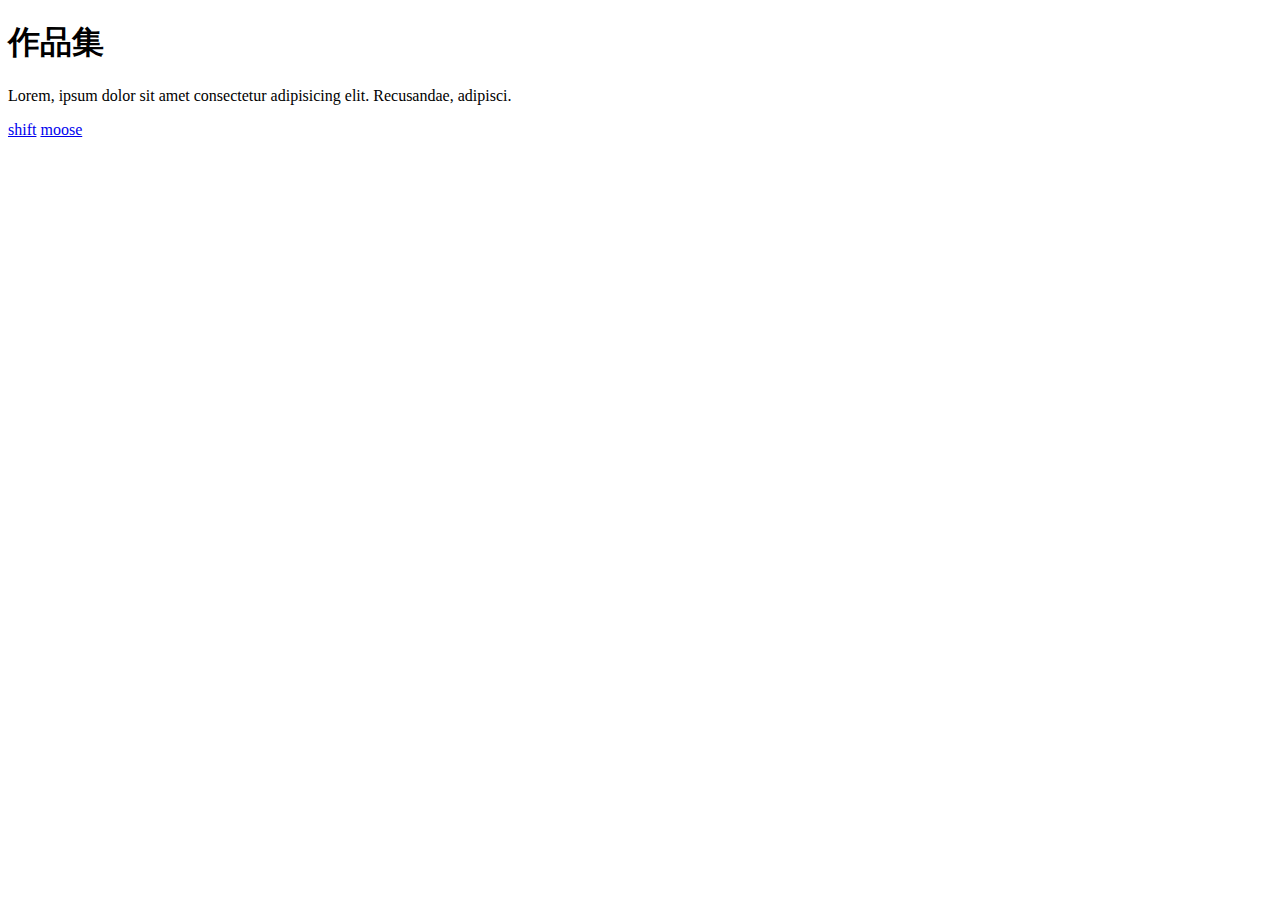
<file: index.html>
<!DOCTYPE html>
<html lang="en">
<head>
    <meta charset="UTF-8">
    <meta name="viewport" content="width=device-width, initial-scale=1.0">
    <meta http-equiv="X-UA-Compatible" content="ie=edge">
    <title>whitepoppies</title>

</head>
<body>
    <h1>作品集</h1>
    <p>
        Lorem, ipsum dolor sit amet consectetur adipisicing elit. Recusandae, adipisci.
    </p>
    <a href="HOMEWORK/1/homework.html">shift</a>
    <a href="HOMEWORK/2/homework2.html">moose</a>
</body>
</html>
</file>
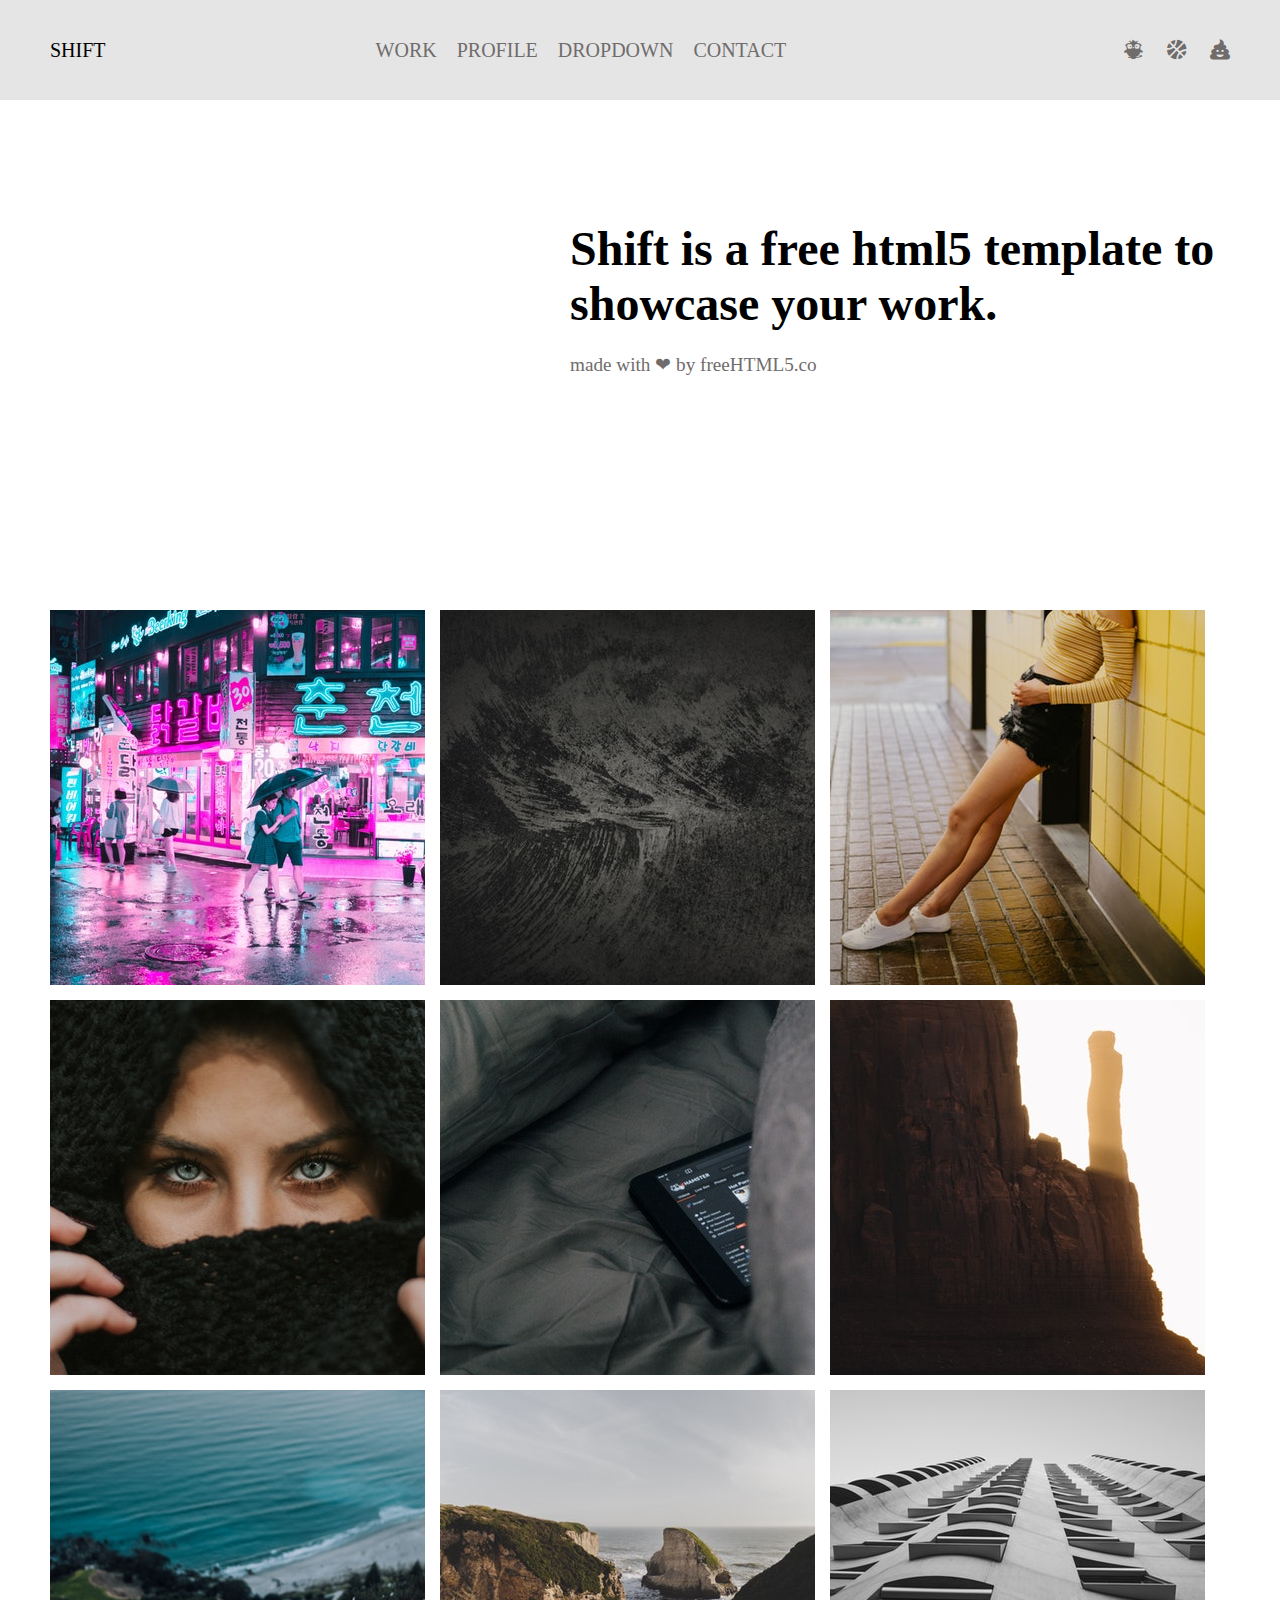
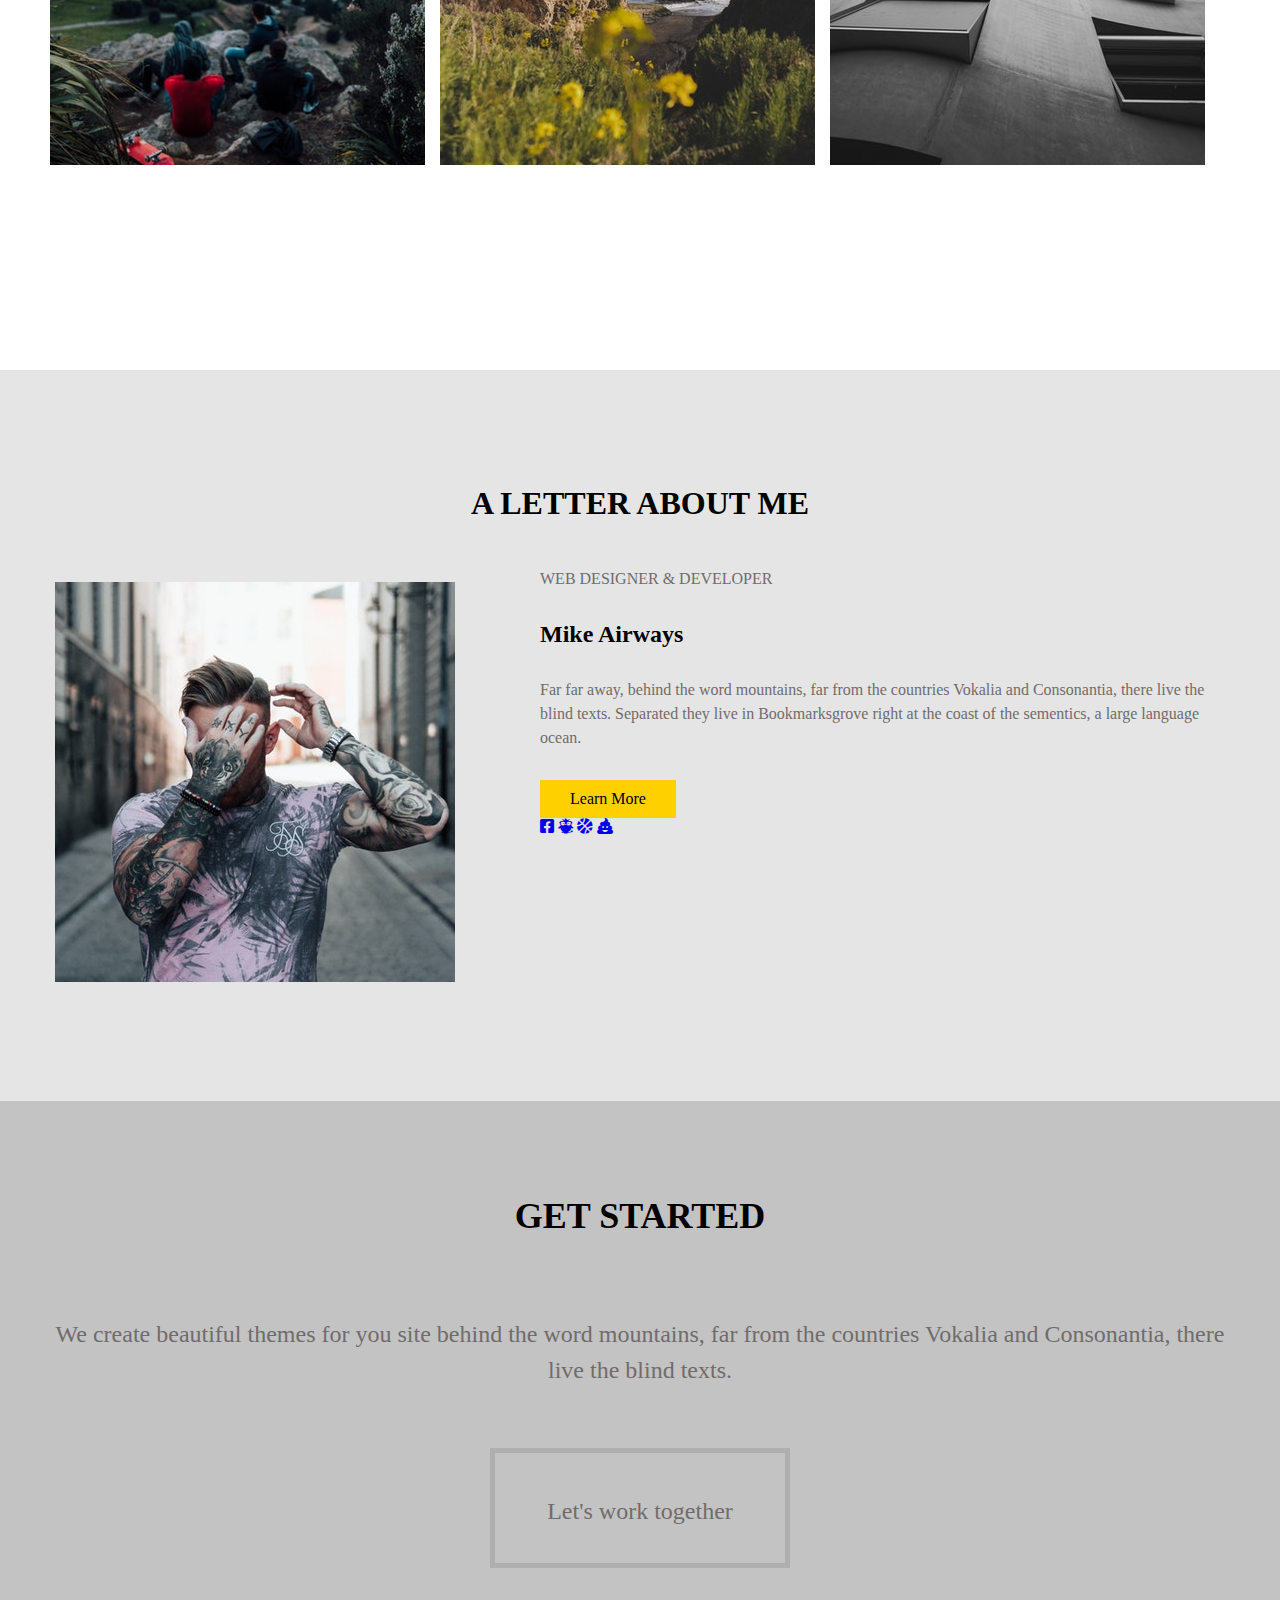
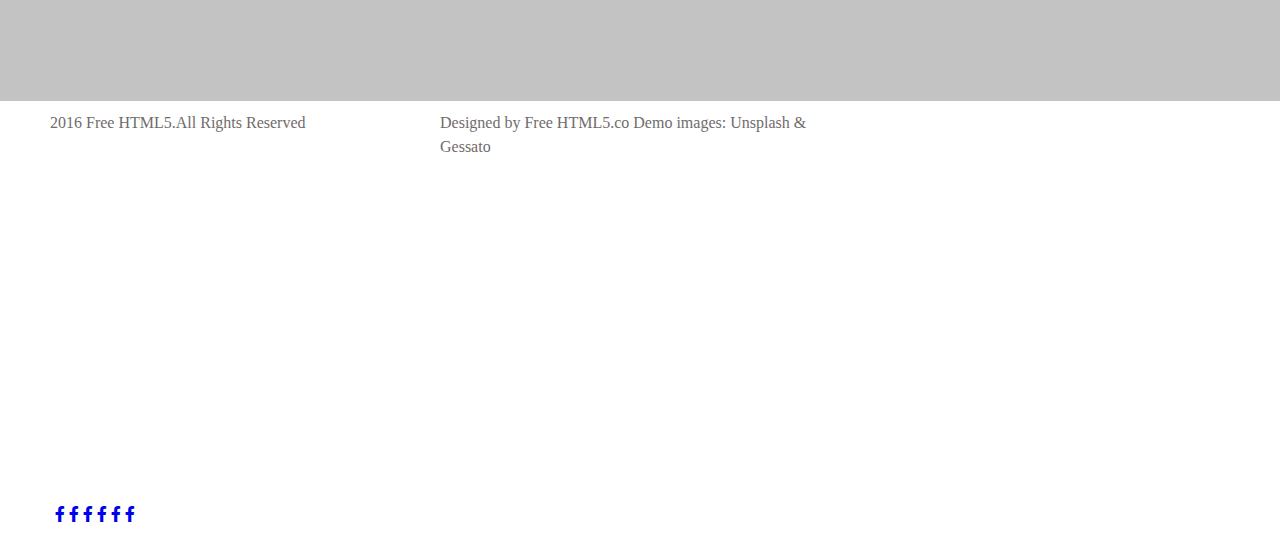
<file: HOMEWORK/1/homework.html>
<!DOCTYPE html>
<html lang="en">
<head>
    <meta charset="UTF-8">
    <meta name="viewport" content="width=device-width, initial-scale=1.0">
    <meta http-equiv="X-UA-Compatible" content="ie=edge">
    <title>Homework</title>
    <link href="https://fonts.googleapis.com/css?family=Shrikhand" rel="stylesheet">
    <link rel="stylesheet" href="css/desktop.css">
    <link rel="stylesheet" href="https://use.fontawesome.com/releases/v5.1.1/css/all.css">
</head>
<body>
    <nav class="full-width">
        <div class="fixed-width">
            <div class="logo">
                <a href="#" >SHIFT</a>
            </div>
            <div class="menu">
                <ul>
                    <li><a href="#">WORK</a></li>
                    <li><a href="#">PROFILE</a></li>
                    <li><a href="#">DROPDOWN</a></li>
                    <li><a href="#">CONTACT</a></li>
                </ul>
            </div>
            <div class="search">
                <ul>
                    <li>
                        <a href="#"><i class="fab fa-earlybirds"></i></a>
                        <a href="#"><i class="fas fa-basketball-ball"></i></a>
                        <a href="#"><i class="fas fa-poo"></i></a>
                    </li>
                </ul>
                </div>
            </div>
        </div>
    </nav>
    <header class="full-width">
        <div class="fixed-width">
            <div class="clearfix" style="float: right; text-align: left;">
                <h1>Shift is a free html5 template to showcase your work.</h1>
                <P>made with ❤ by freeHTML5.co </P>
            </div>
        </div>
    </header>
    <div id="picture" class="full-width">
        <div class="fixed-width clearfix">
        <div class="col-4">
            <img src="images/1.jpg" alt="">   
        </div>
        <div class="col-4">
            <img src="images/2.jpg" alt="">
        </div>
        <div class="col-4">
            <img src="images/3.jpg" alt="">
        </div>
        <div class="col-4">
            <img src="images/4.jpg" alt="">
        </div>
        <div class="col-4">
            <img src="images/5.jpg" alt="">
        </div>
        <div class="col-4">
            <img src="images/6.jpg" alt="">
        </div>
        <div class="col-4">
            <img src="images/7.jpg" alt="">
        </div>
        <div class="col-4">
            <img src="images/9.jpg" alt="">
        </div>
        <div class="col-4">
            <img src="images/10.jpg" alt="">
        </div>
    </div>
    <div id="letter" class="full-width">
            <div class="fixed-width clearfix">
                <div class="col-12">
                <h2>A LETTER ABOUT ME</h2>
            </div>
                <div class="col-5">
                    <img src="images/8.jpg" alt="">
                </div> 
                    <P>WEB DESIGNER & DEVELOPER</P>
                    <h3>
                        Mike Airways
                    </h3>
                <p>
                    Far far away, behind the word mountains, far from the countries Vokalia and Consonantia, there live the blind texts. Separated they live in Bookmarksgrove right at the coast of the sementics, a large language ocean.
                </p>
                    <a href="#" class="btn">Learn More</a>
                <div>
                    <a href="#"><i class="fab fa-facebook-square"></i></a>
                    <a href="#"><i class="fab fa-earlybirds"></i></a>
                    <a href="#"><i class="fas fa-basketball-ball"></i></a>
                    <a href="#"><i class="fas fa-poo"></i></a>
                </div>
            </div>
    </div>
    <div id="message" class="full-width">
        <div class="fixed-width">
            <div class="col-12">    
                <h2>
                    GET STARTED
                </h2>
                <div>
                    <p>
                        We create beautiful themes for you site behind the word mountains, far from the countries Vokalia and Consonantia, there live the blind texts.
                    </p>
                </div> 
                <div class="box">
                    <p>
                        Let's work together
                    </p>
                </div>
            </div>
        </div>
    </div>
    <div id="copyright" class="full-width">
        <div class="fixed-width clearfix">
            <div class="col-4">
                <p>
                    2016 Free HTML5.All Rights Reserved
                </p>
            </div>
            <div class="col-4">
                <p>
                    Designed by Free HTML5.co Demo images: Unsplash & Gessato 
                </p>
            </div>
            <div class="col-8">
                <a href="#"><i class="fab fa-facebook-f"></i></a>
                <a href="#"><i class="fab fa-facebook-f"></i></a>
                <a href="#"><i class="fab fa-facebook-f"></i></a>
                <a href="#"><i class="fab fa-facebook-f"></i></a>
                <a href="#"><i class="fab fa-facebook-f"></i></a>
                <a href="#"><i class="fab fa-facebook-f"></i></a>
            </div>
        </div>   
    </div>
</body>
</html>
</file>
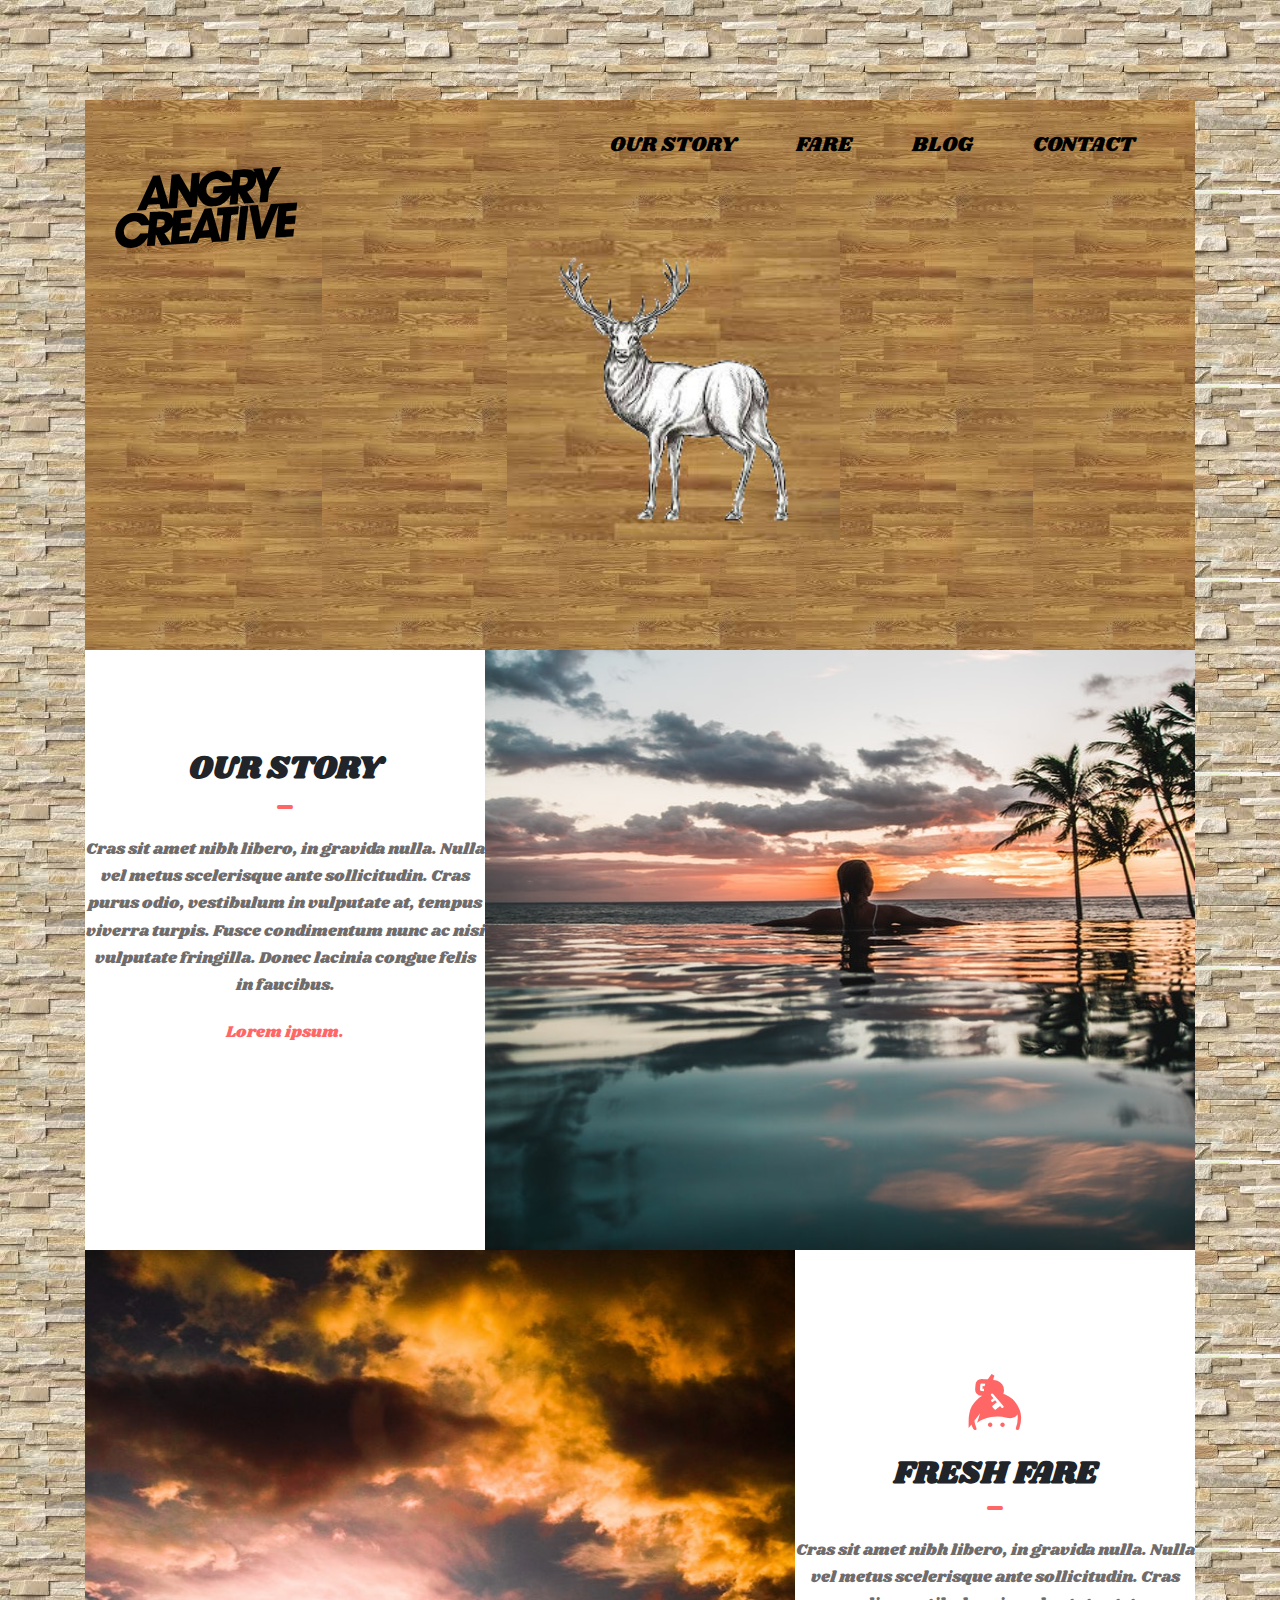
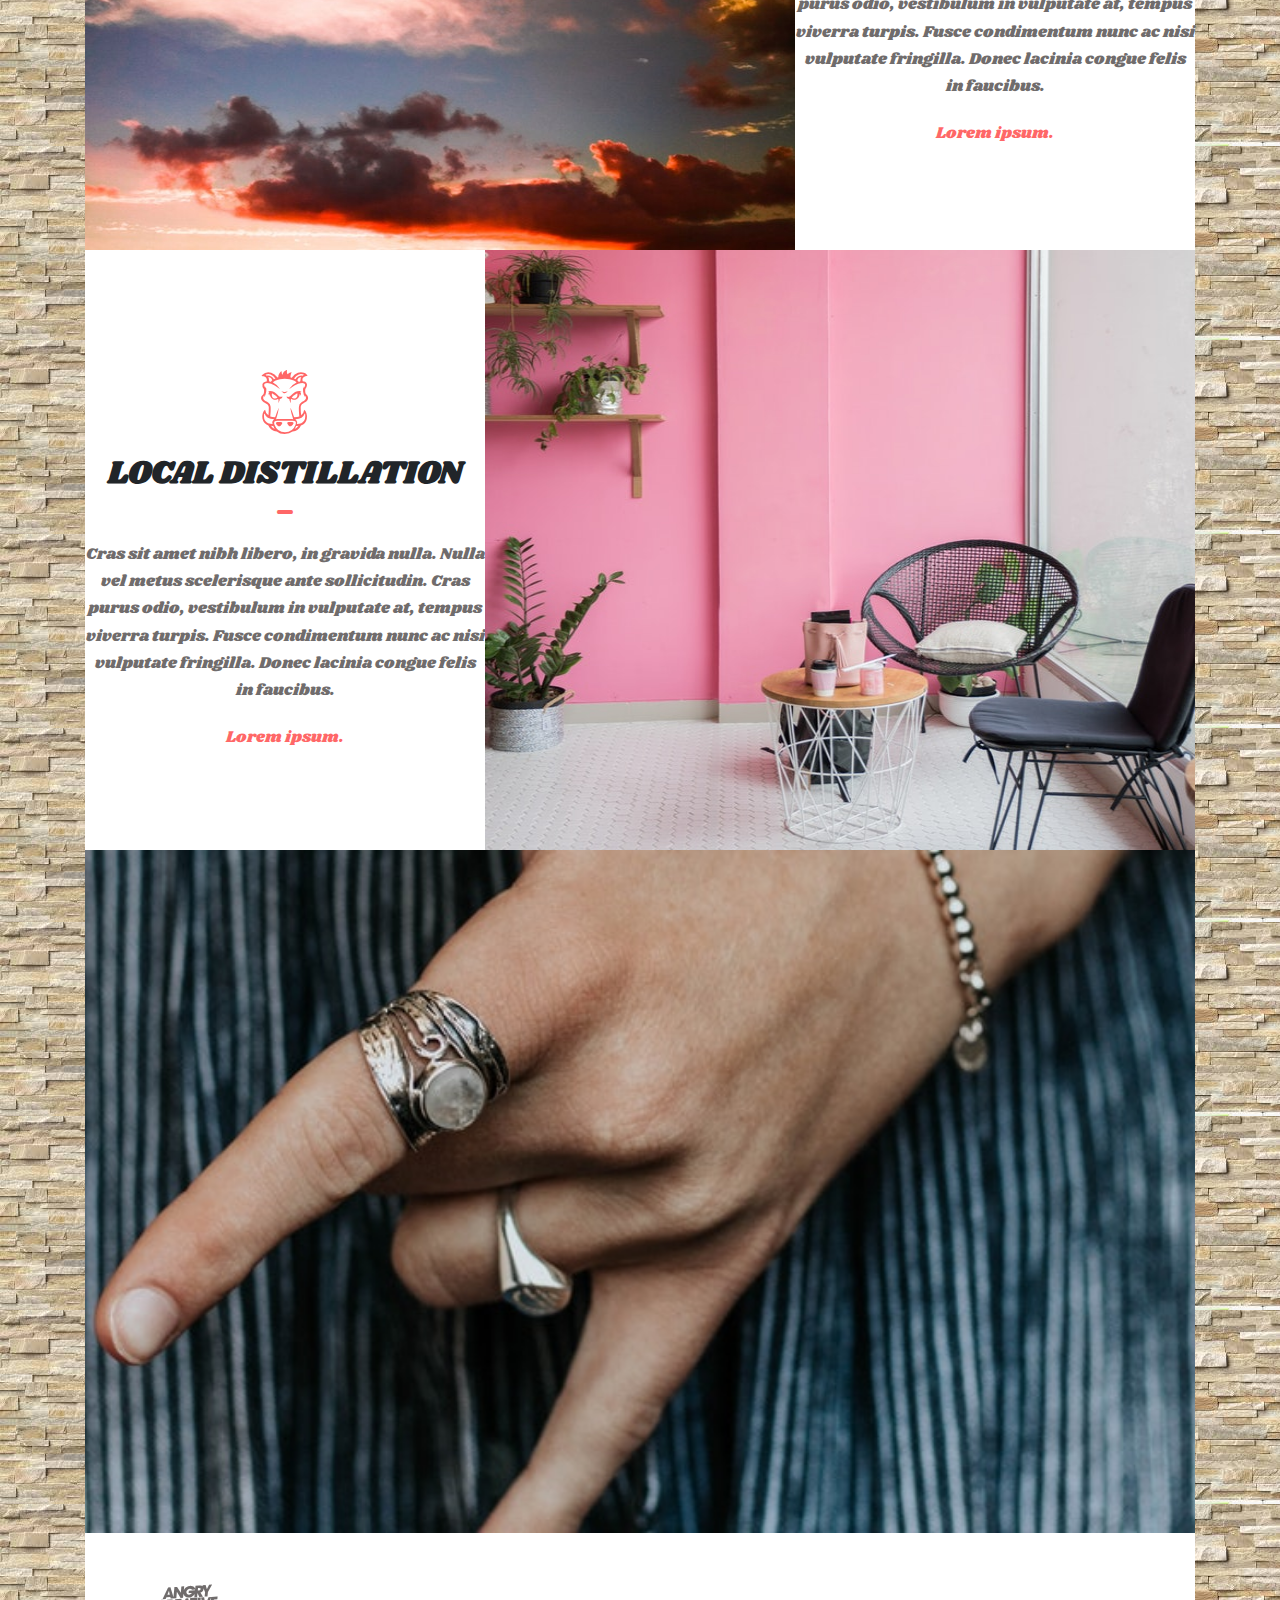
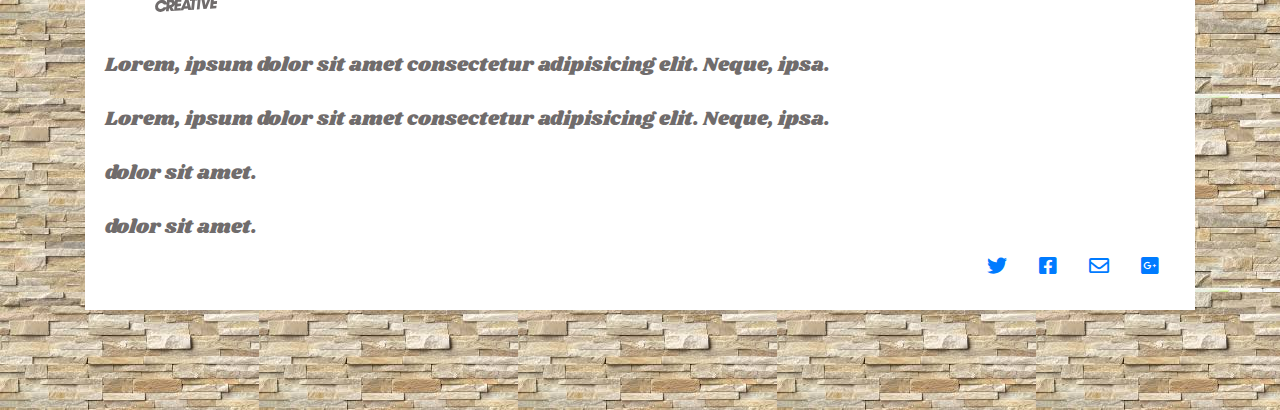
<file: HOMEWORK/2/homework2.html>
<!DOCTYPE html>
<html lang="en">
<head>
    <meta charset="UTF-8">
    <meta name="viewport" content="width=device-width, initial-scale=1.0">
    <meta http-equiv="X-UA-Compatible" content="ie=edge">
    <title>homework2</title>
    <link href="https://fonts.googleapis.com/css?family=Shrikhand" rel="stylesheet">  
    <link rel="stylesheet" href="https://stackpath.bootstrapcdn.com/bootstrap/4.1.3/css/bootstrap.min.css">
    <link rel="stylesheet" href="https://use.fontawesome.com/releases/v5.1.0/css/all.css">
    <link rel="stylesheet" href="css/desktop.css">
    <script src="https://code.jquery.com/jquery-3.3.1.slim.min.js"></script>
    <script src="https://cdnjs.cloudflare.com/ajax/libs/popper.js/1.14.3/umd/popper.min.js"></script>
    <script src="https://stackpath.bootstrapcdn.com/bootstrap/4.1.3/js/bootstrap.min.js"></script>
<style>
.title {
    margin-top: 100px;
    background-image: url(images/2.jpg);
    background-repeat: repeat;
    height: 550px;
    font-size: 1.3em;
}   
body {
    background-image: url(images/1.jpg);
}
</style>
</head>
<body>
    <div class="container">
        <div class="title" class="ml-12">
            <nav class="full-width">
                <div class="logo">
                    <ul>
                        <li>
                            <a href="#"><i class="fab fa-angrycreative"></i></a>
                        </li>
                    </ul>
                </div>
                <div class="menu">
                    <ul>
                        <li>
                            <a href="#">OUR STORY</a>
                        </li>
                        <li>
                            <a href="#">FARE</a>
                        </li>
                        <li>
                            <a href="#">BLOG</a>
                        </li>
                        <li>
                            <a href="#">CONTACT</a>
                        </li>
                    </ul>
                </div>
                <div class="moose">
                    <img class="img" src="images/4-1.jpg" alt="">
                </div>
            </nav>
        </div>
    </div>
    <div class="container">
        <div class="box">
            <div class="media">
                <div class="media-body">
                    <h5 class="mt-0 mb-1">OUR STORY</h5>
                    <ul>
                        <li>
                            <i class="fas fa-window-minimize"></i>
                        </li>
                    </ul>
                    <p>
                        Cras sit amet nibh libero, in gravida nulla. Nulla vel metus scelerisque ante sollicitudin. Cras purus odio, vestibulum in vulputate at, tempus viverra turpis. Fusce condimentum nunc ac nisi vulputate fringilla. Donec lacinia congue felis in faucibus.
                    </p> 
                    <div class="footer">
                        <p>
                            Lorem ipsum.
                        </p>
                    </div>                 
                </div>
                    <img class="ml-7" src="images/6.jpg" alt="Generic placeholder image">
            </div>
        </div>
    </div>
    <div class="container">
        <div class="box">
            <div class="media">
                <img class="mr-7" src="images/7.jpg" alt="Generic placeholder image">
                <div class="media-body">
                    <ul>
                        <li>
                            <a href="#"><i class="fab fa-keybase"></i></a>  
                        </li>
                    </ul>
                    <h5 class="mt-0">FRESH FARE</h5>
                    <ul>
                        <li>
                            <i class="fas fa-window-minimize"></i>
                        </li>
                    </ul>
                    <p>
                        Cras sit amet nibh libero, in gravida nulla. Nulla vel metus scelerisque ante sollicitudin. Cras purus odio, vestibulum in vulputate at, tempus viverra turpis. Fusce condimentum nunc ac nisi vulputate fringilla. Donec lacinia congue felis in faucibus.
                    </p>
                    <div class="footer">
                        <p>
                            Lorem ipsum.
                        </p>
                    </div>   
                </div>
            </div>
        </div>
    </div>
    <div class="container">
        <div class="box">
            <div class="media">
                <div class="media-body">
                    <ul>
                        <li>
                            <a href="#"><i class="fab fa-grunt"></i></a>
                        </li>
                    </ul>
                    <h5 class="mt-0 mb-1">LOCAL DISTILLATION</h5>
                    <ul>
                        <li>
                            <i class="fas fa-window-minimize"></i>
                        </li>
                    </ul>
                    <p>
                        Cras sit amet nibh libero, in gravida nulla. Nulla vel metus scelerisque ante sollicitudin. Cras purus odio, vestibulum in vulputate at, tempus viverra turpis. Fusce condimentum nunc ac nisi vulputate fringilla. Donec lacinia congue felis in faucibus.
                    </p>
                    <div class="footer">
                        <p>
                            Lorem ipsum.
                        </p>
                    </div>        
                </div>
                    <img class="ml-7" src="images/8.jpg" alt="Generic placeholder image">
            </div>
        </div>
    </div>
    <div class="container">
        <div class="full-width">
                <img class="ml-12" src="images/9.jpg" alt="Generic placeholder image">
            <div class="card-body">
                <blockquote class="blockquote mb-0">
                <p>
                    <a class="end" href="#"><i class="fab fa-angrycreative"></i></a>
                </p>                    
                <p>
                    Lorem, ipsum dolor sit amet consectetur adipisicing elit. Neque, ipsa.
                </p>
                <p>
                    Lorem, ipsum dolor sit amet consectetur adipisicing elit. Neque, ipsa.
                </p>
                <p>
                    dolor sit amet.
                </p>
                <p>
                    dolor sit amet.
                </p>
                <ul class="nav justify-content-end">
                    <li class="nav-item">
                        <a class="nav-link" href="#"><i class="fab fa-twitter"></i></a>
                    </li>
                    <li class="nav-item">
                        <a class="nav-link" href="#"><i class="fab fa-facebook-square"></i></a>
                    </li>
                    <li class="nav-item">
                        <a class="nav-link" href="#"><i class="far fa-envelope"></i></a>
                    </li>
                    <li class="nav-item">
                        <a class="nav-link" href="#"><i class="fab fa-google-plus-square"></i></a>
                    </li>
                </ul>
                </blockquote>
            </div>
        </div>
        </div>
    </div>
</body>
</html>
</file>
<file: HOMEWORK/1/css/desktop.css>
/* GLOBAL */
*{
    box-sizing: border-box;
    font-family: "Lato","微軟正黑體";
}
:root {
    --primaryColor: #ffd000;
    --dark: #000;
    --light: rgb(112, 108, 108);
}
.clearfix::after {
    content: "";
    display: block;
    clear: both;
}
html,body,h1,h2,h3,h4,h5,h6,p,ol,ul,li,img{
    margin: 0;
    padding: 0;
    border: 0;
}
ol,ul,li{
    list-style: none;
}
p {
    color: var(--light);
    line-height: 1.5em;
}
.btn {
    display: inline-block;
    padding: 10px 30px;
    background-color: var(--primaryColor);
    color: var(--dark);
    text-decoration: none;
}
/* GLOBAL */
.full-width {
width: 100%;
}
.fixed-width {
    width: 1200px;
    margin: auto;
}
.col-1{
    width: calc(100% / 12 * 1);
}
.col-2 {
    width: calc(100% / 12 * 2);
}
.col-3 {
    width: calc(100% / 12 * 3);
}
.col-4 {
    width: calc(100% / 12 * 4);
}
.col-5 {
    width: calc(100% / 12 * 5);
}
.col-6 {
    width: calc(100% / 12 * 6);
}
.col-7 {
    width: calc(100% / 12 * 7);
}
.col-8 {
    width: calc(100% / 12 * 8);
}
.col-9 {
    width: calc(100% / 12 * 9);
}
.col-10 {
    width: calc(100% / 12 * 10);
}
.col-11 {
    width: calc(100% / 12 * 11);
}
.col-12 {
    width: calc(100% / 12 * 12);
}
[class^="col"]{
    float: left;
    padding: 15px;
}
/* NAV */
nav{
    height: 100px;
    line-height: 100px;
    position: absolute;
    background-color: rgba(170, 170, 170, .3);
}
nav .logo {
    float: left;
}
nav .logo a{
    color: #000;
}
nav .menu {
    float: left;
    padding: 0 250px;
}
nav li {
    float: left;
}
nav a {
    color: var(--light);
    text-decoration: none;
    padding: 0 10px;
    font-size: 20px;
}
nav .search {
    float: right;
}
/* HEADER */
header {
    height: 600px;
    display: flex;
    /* background-color: #ffd000; */
}
header h1 {
    color:  var(--dark);
    font-size: 3em;
    margin-left: 530px;
}
header p {
    color:  var(--light);
    font-size: 1.2em;
    margin-top: 20px;
    margin-left: 530px;

}
header .fixed-width {
    display: table-cell;
    vertical-align: left;
    text-align: justify;
}
/* picture */
#picture .col-4 {
    width: 380px;
    height: 380px;
    display: block;
    overflow: hidden;
    margin: 5px;
    padding: 5px;
}
/* letter */
#letter {
    margin-top: 200px;
    padding-top: 100px;
    padding-bottom: 100px;
    background-color: rgba(170, 170, 170, .3);
   
}    
#letter h2 {
    margin-bottom: 30px;
    text-align: center;
    font-size: 2em;
}
#letter h3 {
    margin-bottom: 30px;
    font-size: 1.5em;
}
#letter p {
    margin-bottom: 30px;
}
/* message */
#message {
    height: 600px;
    line-height: 200px;
    /* position: absolute; */
    background-color: rgba(170, 170, 170, .7);
    text-align: center;

}
#message .col-12 {
    text-align: center;
    font-size: 1.5em;
    
}
#message .box {
    border: 5px solid rgba(170, 170, 170, .8);
    width: 300px;
    height: 120px;
    display: block;
    color: var(--light);
    padding-top: 40px;
    margin: 60px auto;
}
/* copyright */
#copyright {
    /* height: 600px;
    line-height: 200px;
    position: absolute;
    background-color: #ffffff;
    text-align: center; */
}
#copyright .col-4 {

}
</file>
<file: HOMEWORK/2/css/desktop.css>
/* GLOBAL */
@media screen and (min-width: 1200px){
*{ 
    box-sizing: border-box;
    font-family: "Shrikhand","微軟正黑體";
}
:root {
    --primaryColor: #ffd000;
    --dark: #000;
    --light: rgb(112, 108, 108);
}
/* .clearfix::after {
    content: "";
    display: block;
    clear: both;
} */
html,body,h1,h2,h3,h4,h5,h6,p,ol,ul,li,img{
    margin: 0;
    padding: 0;
    border: 0;
}
ol,ul,li,a {
    list-style: none;
}
p {
    color: var(--light);
    line-height: 1.7em;
    padding-top: 20px;
}
img {
    width: 100%;
}
.full-width {
    width: 100%;
    margin-bottom: 100px;
    background-color: #fff;
}
.box {
    background-color: #fff;
    text-align: center;
    height: 600px;
    
}
.media-body {
    margin-top: 100px;
}
.box a {
    font-size: 4em;
    color: var(--light);
}
.box i {
    color: rgba(255, 0, 0, .6);
    margin-top: 20px;
}
.footer p {
    color: rgba(255, 0, 0, .6);
    
}
h5 {
    font-size: 2em; 
    font-weight: bold;
}
.box img {
    width: 100%;
    height: 600px;
}
.mt-0 {
    width: 400px;
    height: 20px; 
}
.end {
    margin-left: 50px;
    font-size: 2.5em;
    color: var(--light);
}  
footer {
    text-align: right;
    color: var(--light)
} 
/* NAV */
nav{
    height: 0px;
}
nav .logo {
    float: left;
    margin-top: 10px;
    font-weight: bold;
    font-size: 7em;
}
nav .menu{
    float: right;
    padding: 30px;
}
nav li {
    float: left;
}
nav a {
    color: var(--dark);
    text-decoration: none;
    display: block;
    padding: 0 30px;
    list-style: none;
    text-align: right;
}
.img { 
    width: 30%;
    margin: 50px 180px;    
    }
}
</file>
